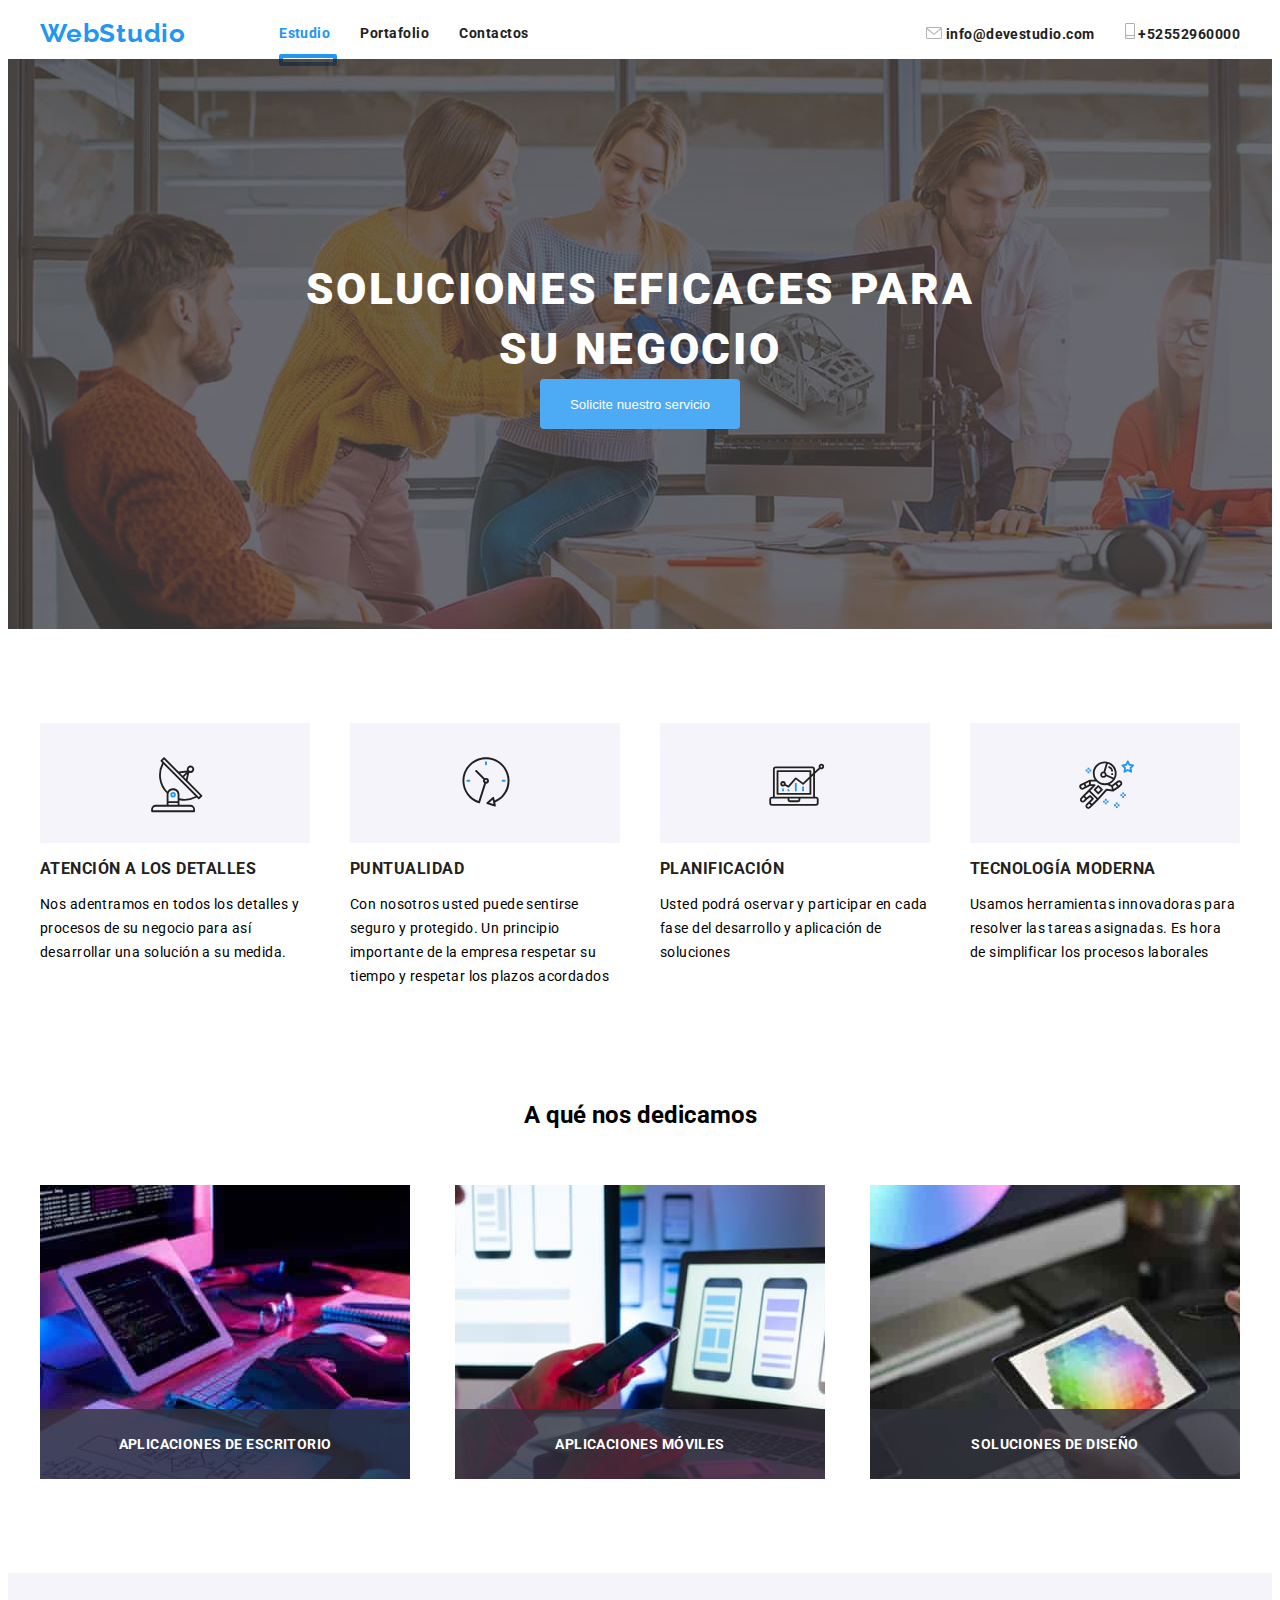
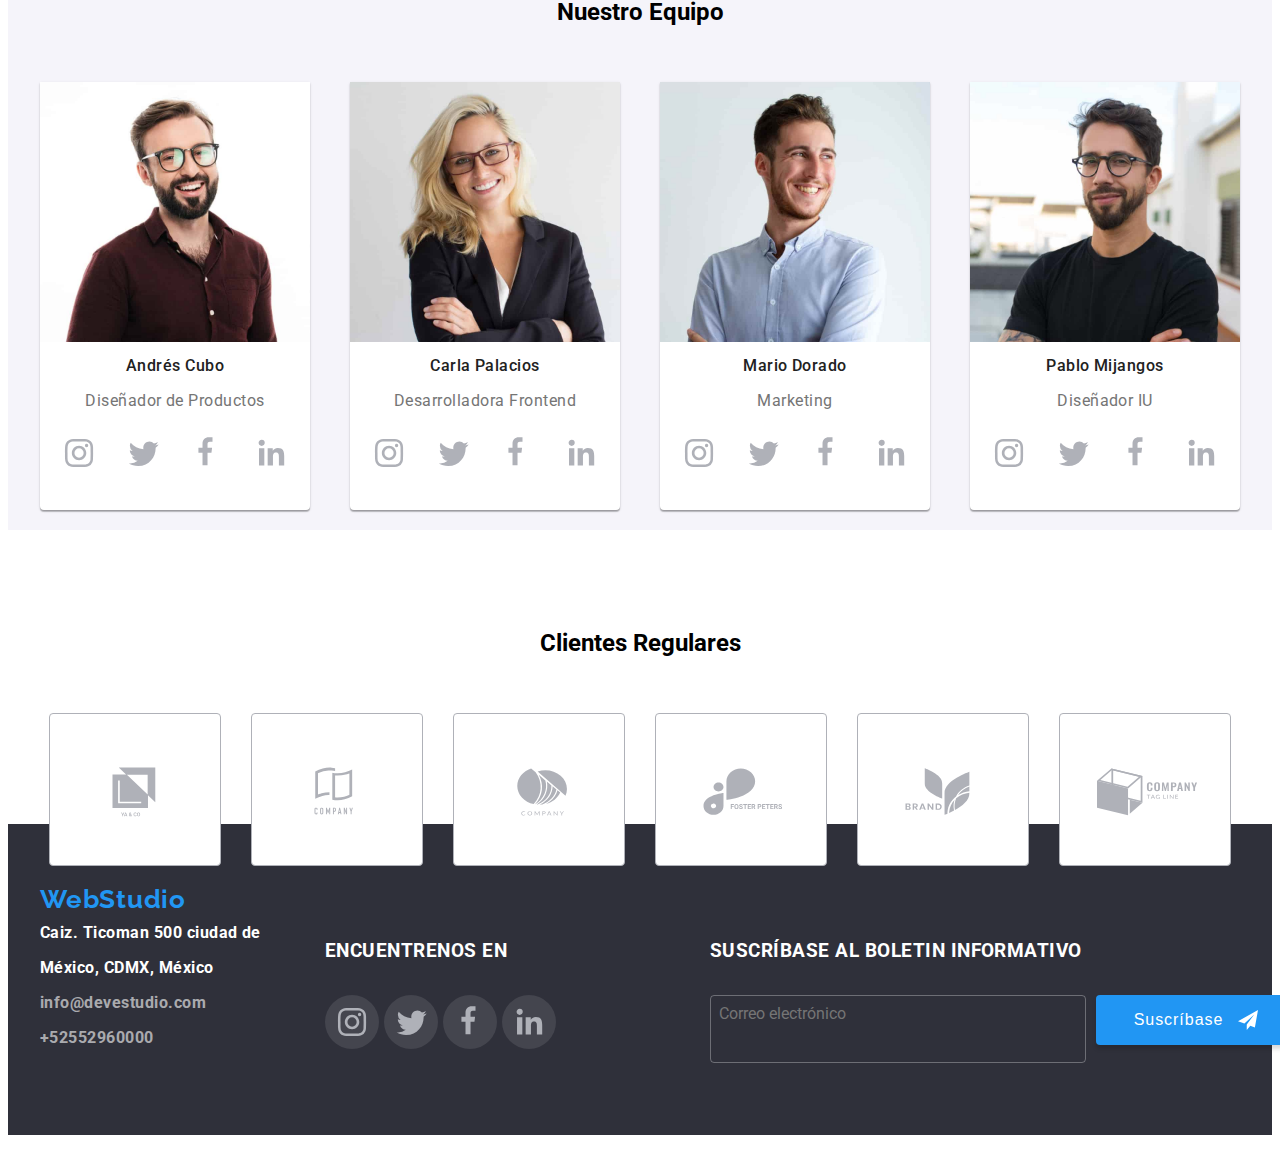
<file: index.html>
<!DOCTYPE html>
<html lang="es">
  <head>
    <link rel="preconnect" href="https://fonts.googleapis.com" />
    <link rel="preconnect" href="https://fonts.gstatic.com" crossorigin />
    <link
      href="https://fonts.googleapis.com/css2?family=Raleway:ital,wght@0,100;0,200;0,300;0,400;0,500;0,600;0,800;0,900;1,100;1,200;1,300;1,400;1,500;1,600;1,700;1,800;1,900&family=Roboto:ital,wght@0,300;1,100;1,300;1,400;1,500;1,700;1,900&display=swap"
      rel="stylesheet"
    />
    <meta charset="utf-8" />
    <meta http-equiv="X-UA-Compatible" content="IE=edge" />
    <meta name="viewport" content="width=device-width. initial-scale=1.0" />
    <link rel="stylesheet" href="./css/styles.css" />
    <link
      rel="stylesheet"
      href="https://cdnjs.cloudflare.com/ajax/libs/modern-normalize/2.0.0/modern-normalize.min.css"
      integrity="sha512-4xo8blKMVCiXpTaLzQSLSw3KFOVPWhm/TRtuPVc4WG6kUgjH6J03IBuG7JZPkcWMxJ5huwaBpOpnwYElP/m6wg=="
      crossorigin="anonymous"
      referrerpolicy="no-referrer"
    />
    <title>T6 Nidia Parra</title>
  </head>
  <body>
    <header class="container navegator navegator-header">
      <nav class="header-page">
        <a href="index.html" class="custom-items-webstudio">WebStudio</a>
        <ul class="list navegator header-page">
          <a href="index.html" class="custom-items-estudio after">Estudio</a>
          <a href="portfolio.html" class="header-link-selected after">
            Portafolio</a
          >
          <a href="#" class="text-contact">Contactos</a>
        </ul>
      </nav>
      <ul class="list navegator">
        <li>
          <a
            href="mailto:info@devestudio.com icon-sob"
            class="header-link-selected"
          >
            <svg class="icon-sob">
              <use href="./images/icons.svg#sobre-activable"></use>
            </svg>
            info@devestudio.com</a
          >
        </li>
        <li>
          <a href="tel:+52552960000" class="header-link-selected"
            ><svg class="icon-tel">
              <use href="./images/icons.svg#telfono-inteligente"></use>
            </svg>
            +52552960000</a
          >
        </li>
      </ul>
    </header>
    <main>
      <section class="section-banner image-banner">
        <h1 class="text-banner">SOLUCIONES EFICACES PARA SU NEGOCIO</h1>

        <button type="button" class="effect-color" data-modal-open>
          Solicite nuestro servicio
        </button>
        <div class="backdrop is-hidden" data-modal>
          <div class="modal">
            <a data-modal-close>
              <svg class="icon-modal btn-modal">
                <use href="./images/icons.svg#close"></use>
              </svg>
            </a>
            <div>
              <form action="#" class="modal-form">
                <h3 class="h3-modal">
                  Deje sus datos, nos contactaremos con usted
                </h3>
                <label for="input-name"> Nombre </label>
                <div class="modal-icon-enter">
                  <input
                    class="modal-form-input"
                    type="text"
                    name="Nombre"
                    id="name"
                  />

                  <svg class="icon-modal-data">
                    <use href="./images/icons.svg#persona"></use>
                  </svg>
                </div>

                <label for="input-name"> Teléfono </label>
                <div class="modal-icon-enter">
                  <input class="modal-form-input" type="text" name="Teléfono" />
                  <svg class="icon-modal-data">
                    <use href="./images/icons.svg#telfononegro"></use>
                  </svg>
                </div>

                <label for="input-name"> e-mail </label>
                <div class="modal-icon-enter">
                  <input class="modal-form-input" type="text" name="Correo" />

                  <svg class="icon-modal-data">
                    <use href="./images/icons.svg#email"></use>
                  </svg>
                </div>
                <label for="input-name">
                  Comentarios

                  <textarea
                    class="modal-form-message"
                    name="message"
                    rows="5"
                    placeholder="Introduzca el texto"
                  ></textarea>
                </label>

                <div class="c">
                  <input
                    type="checkbox"
                    class="modal-form-checkbox visually-hidden"
                    id="policy"
                  />

                  <label for="policy" class="modal-form-checkbox-label">
                    Estoy de acuerdo con el boletín informativo y acepto los
                    Términos y Condiciones
                  </label>
                </div>
                <div class="position-btn-modal">
                  <button type="submit" class="modal-btn">Enviar</button>
                </div>
              </form>
            </div>
          </div>
        </div>
      </section>

      <section class="section">
        <ul class="container list flex-container-row">
          <li>
            <svg class="background-section-initial">
              <use
                href="./images/icons.svg#antena-1 "
                class="icon.products"
              ></use>
            </svg>
            <h3 class="description-charges-name">ATENCIÓN A LOS DETALLES</h3>

            <p class="description-charges">
              Nos adentramos en todos los detalles y procesos de su negocio para
              así desarrollar una solución a su medida.
            </p>
          </li>

          <li>
            <svg class="background-section-initial icon-products">
              <use
                class="icon-products"
                href="./images/icons.svg#reloj-1"
              ></use>
            </svg>
            <h3 class="description-charges-name">PUNTUALIDAD</h3>
            <p class="description-charges">
              Con nosotros usted puede sentirse seguro y protegido. Un principio
              importante de la empresa respetar su tiempo y respetar los plazos
              acordados
            </p>
          </li>

          <li>
            <svg class="icon-products background-section-initial">
              <use href="./images/icons.svg#diagrama-1"></use>
            </svg>
            <h3 class="description-charges-name">PLANIFICACIÓN</h3>
            <p class="description-charges">
              Usted podrá oservar y participar en cada fase del desarrollo y
              aplicación de soluciones
            </p>
          </li>

          <li>
            <svg class="icon-products background-section-initial">
              <use href="./images/icons.svg#astronauta-1"></use>
            </svg>
            <h3 class="description-charges-name">TECNOLOGÍA MODERNA</h3>
            <p class="description-charges">
              Usamos herramientas innovadoras para resolver las tareas
              asignadas. Es hora de simplificar los procesos laborales
            </p>
          </li>
        </ul>
      </section>

      <section class="section section-products">
        <div class="list container flex-container">
          <h2>A qué nos dedicamos</h2>
          <ul class="list flex-container-row">
            <li class="img-services1">
              <h3 class="footer-img-services">APLICACIONES DE ESCRITORIO</h3>
            </li>
            <li class="img-services2">
              <h3 class="footer-img-services">APLICACIONES MÓVILES</h3>
            </li>
            <li class="img-services3">
              <h3 class="footer-img-services">SOLUCIONES DE DISEÑO</h3>
            </li>
          </ul>
        </div>
      </section>

      <section class="section background-section-team">
        <div class="container flex-container">
          <h2>Nuestro Equipo</h2>
          <ul class="list container team-container">
            <li class="team-member">
              <img
                src="./images/disproducts.jpg"
                width="270"
                height="260"
                alt="Diseñador de productos"
              />
              <h2 class="team-member-name">Andrés Cubo</h2>
              <p class="team-member-position">Diseñador de Productos</p>
              <div class="list team-member-icon-container">
                <svg class="icon-container icon-networks">
                  <use href="./images/icons.svg#instagram-2"></use>
                </svg>
                <svg class="icon-container icon-networks">
                  <use href="./images/icons.svg#twiter"></use>
                </svg>
                <svg class="icon-container icon-networks">
                  <use href="./images/icons.svg#facebook-1"></use>
                </svg>
                <svg class="icon-container icon-networks">
                  <use href="./images/icons.svg#linkedin-1"></use>
                </svg>
              </div>
            </li>

            <li class="team-member">
              <img
                src="./images/frontEnd.jpg"
                width="270"
                height="260"
                alt="Desarrolladora Frontend"
              />

              <h2 class="team-member-name">Carla Palacios</h2>
              <p class="team-member-position">Desarrolladora Frontend</p>
              <div class="list team-member-icon-container">
                <svg class="icon-container icon-networks">
                  <use href="./images/icons.svg#instagram-2"></use>
                </svg>
                <svg class="icon-container icon-networks">
                  <use href="./images/icons.svg#twiter"></use>
                </svg>
                <svg class="icon-container icon-networks">
                  <use href="./images/icons.svg#facebook-1"></use>
                </svg>
                <svg class="icon-container icon-networks">
                  <use href="./images/icons.svg#linkedin-1"></use>
                </svg>
              </div>
            </li>

            <li class="team-member">
              <img
                src="./images/marketing.jpg"
                width="270"
                height="260"
                alt="Marketing"
              />
              <h2 class="team-member-name">Mario Dorado</h2>
              <p class="team-member-position">Marketing</p>
              <div class="list team-member-icon-container">
                <svg class="icon-container icon-networks">
                  <use href="./images/icons.svg#instagram-2"></use>
                </svg>
                <svg class="icon-container icon-networks">
                  <use href="./images/icons.svg#twiter"></use>
                </svg>
                <svg class="icon-container icon-networks">
                  <use href="./images/icons.svg#facebook-1"></use>
                </svg>
                <svg class="icon-container icon-networks">
                  <use href="./images/icons.svg#linkedin-1"></use>
                </svg>
              </div>
            </li>

            <li class="team-member">
              <img src="./images/disIU.jpg" width="270" height="260" alt="" />
              <h2 class="team-member-name">Pablo Mijangos</h2>
              <p class="team-member-position">Diseñador IU</p>
              <div class="list team-member-icon-container">
                <svg class="icon-container icon-networks">
                  <use href="./images/icons.svg#instagram-2"></use>
                </svg>
                <svg class="icon-container icon-networks">
                  <use href="./images/icons.svg#twiter"></use>
                </svg>
                <svg class="icon-container icon-networks">
                  <use href="./images/icons.svg#facebook-1"></use>
                </svg>
                <svg class="icon-container icon-networks">
                  <use href="./images/icons.svg#linkedin-1"></use>
                </svg>
              </div>
            </li>
          </ul>
        </div>
      </section>

      <section class="section">
        <div class="container flex-container">
          <h2>Clientes Regulares</h2>
          <ul class="list regular-customers">
            <li class="background-section-customers icon-customers">
              <svg>
                <use href="./images/icons.svg#Cliente-1"></use>
              </svg>
            </li>
            <li class="background-section-customers icon-customers">
              <svg>
                <use href="./images/icons.svg#Cliente-2"></use>
              </svg>
            </li>
            <li class="background-section-customers icon-customers">
              <svg>
                <use href="./images/icons.svg#Cliente-3"></use>
              </svg>
            </li>
            <li class="background-section-customers icon-customers">
              <svg>
                <use href="./images/icons.svg#Cliente-4"></use>
              </svg>
            </li>
            <li class="background-section-customers icon-customers">
              <svg>
                <use href="./images/icons.svg#Cliente-5"></use>
              </svg>
            </li>
            <li class="background-section-customers icon-customers">
              <svg>
                <use href="./images/icons.svg#Cliente-6"></use>
              </svg>
            </li>
          </ul>
        </div>
      </section>
    </main>

    <footer class="section-background">
      <div class="container">
        <a class="custom-items-webstudio">WebStudio</a>
        <address class="footer-network-row">
          <ul class="list text-footer">
            <li class="section-footer">
              <a class="color-foot-font text-footer"
                >Caiz. Ticoman 500 ciudad de México, CDMX, México</a
              >
            </li>
            <li>
              <a
                href="mailto:info@devestudio.com"
                class="header-link-selected-hoover text-footer"
                >info@devestudio.com</a
              >
            </li>
            <li>
              <a
                href="tel:+52552960000"
                class="header-link-selected-hoover text-footer"
                >+52552960000</a
              >
            </li>
          </ul>
          <div class="text-footer footer-network container">
            <h3 class="color-foot-font">ENCUENTRENOS EN</h3>
            <ul class="list footer-network-row">
              <li class="icon-container icon-networks">
                <svg>
                  <use href="./images/icons.svg#instagram-2"></use>
                </svg>
              </li>
              <li class="icon-container icon-networks">
                <svg>
                  <use href="./images/icons.svg#twiter"></use>
                </svg>
              </li>
              <li class="icon-container icon-networks">
                <svg>
                  <use href="./images/icons.svg#facebook-1"></use>
                </svg>
              </li>
              <li class="icon-container icon-networks">
                <svg>
                  <use href="./images/icons.svg#linkedin-1"></use>
                </svg>
              </li>
            </ul>
          </div>
          <div class="text-bulletin footer-bulletin container">
            <h3 class="color-foot-font">SUSCRÍBASE AL BOLETIN INFORMATIVO</h3>
            <ul class="list footer-network-row-suscription">
              <li>
                <textarea
                  class="suscription"
                  name="suscripción"
                  rows="1"
                  placeholder="Correo electrónico"
                ></textarea>
              </li>
              <li>
                <button class="suscription-btn">
                  Suscríbase
                  <svg class="icon-suscription">
                    <use href="./images/icons.svg#enviar"></use>
                  </svg>
                </button>
              </li>
            </ul>
          </div>
        </address>
      </div>
    </footer>

    <script src="./modal.js"></script>
  </body>
</html>
</file>
<file: css/styles.css>
:root {
  --primary-color: rgba(47, 48, 58, 1);
  --text-paragraph: rgba(117, 117, 117, 1);
  --text-subtitle1: rgba(33, 33, 33, 1);
  --color-hover: rgba(33, 150, 243, 1);
  --boton-background: rgba(245, 244, 250, 1);
  --color-text: #ffffff;
  --color-text-foot: rgba(255, 255, 255, 0.6);
}

body {
  font-family: "Roboto", sans-serif;
  background-color: var(--color-background);
  overflow-x: hidden;
}

.list {
  list-style: none;
  margin: 0;
  padding: 0;
}
.header {
  border-bottom: rgba(236, 236, 236, 1) 1px solid;
  padding: 32px 0;
}

.header-link-selected {
  color: var(--text-subtitle1);
  text-decoration: none;
  font-weight: 500px;
  font-size: 14px;
  letter-spacing: 2%;
}

.header-link-selected:hover :focus {
  color: var(--color-hover);
  text-decoration: none;
}

.icon-products {
  width: 70px;
  height: 70px;
}

.icon {
  width: 20px;
  height: 20px;
}

.background-section-initial {
  display: flex;
  width: 270px;
  height: 120px;
  background-color: rgba(245, 244, 250, 1);
  justify-content: center;
  align-items: center;
}

.background-section-team {
  display: flex;
  background-color: rgba(245, 244, 250, 1);
  /* width: 1600px; */
  /* height: 728px; */
  align-items: center;
  padding: 20px 0;
}

.section-button-portfolio {
  display: flex;
  flex-direction: row;
  justify-content: center;
  align-items: center;
  gap: 20px;
  margin: 106px 0 50px 0;
}
.button-portfolio {
  border: none;
  padding: 8px;
  font-weight: 500;
  font-size: 16px;
  border-radius: 4px;
  font-style: normal;
  letter-spacing: 0.03em;
  line-height: 18px;
  /* font-weight: bold; */
  color: var(--text-subtitle1);
}
.button-portfolio:hover {
  box-shadow: 0px 1px 3px rgba(0, 0, 0, 0.12), 0px 1px 1px rgba(0, 0, 0, 0.14),
    0px 2px 1px rgba(0, 0, 0, 0.2);
}

.effect-color-button {
  cursor: pointer;
  background-color: var(--color-hover);
  color: var(--text-subtitle1);
  font-size: 16px;
  color: black;
}
.effect-color-button:hover {
  border: none;
  border-radius: 4px;
  background-color: var(--text-paragraph);
  box-shadow: 0px 1px 3px rgba(0, 0, 0, 0.12), 0px 1px 1px rgba(0, 0, 0, 0.14),
    0px 2px 1px rgba(0, 0, 0, 0.2);
}

.custom-items {
  color: var(--color-hover);
  text-decoration: none;
  cursor: pointer;
  font-weight: 500px;
  font-size: 14px;
  letter-spacing: 2%;
}

.custom-items:hover {
  color: var(--color-text);
  color: var(--text-subtitle1);
}

.custom-items:focus {
  color: var(--color-hover);
}

.custom-items-estudio {
  position: relative;
  color: var(--color-hover);
  text-decoration: none;
  cursor: pointer;
  font-weight: 500px;
  font-size: 14px;
  letter-spacing: 2%;
}
.custom-items-estudio::after {
  position: absolute;
  content: "";
  border: 4px solid rgba(33, 150, 243, 1);
  border-radius: 2px;
  width: 50px;
  height: 4px;
  bottom: 0;
  left: 0;
  top: 30px;
}

.custom-items-estudio-portfolio {
  position: relative;
  color: var(--color-hover);
  text-decoration: none;
  cursor: pointer;
  font-weight: 500px;
  font-size: 14px;
  letter-spacing: 2%;
}
.custom-items-estudio-portfolio::after {
  position: absolute;
  content: "";
  border: 4px solid rgba(33, 150, 243, 1);
  border-radius: 2px;
  width: 65px;
  height: 4px;
  bottom: 0;
  left: 0;
  top: 30px;
}
.custom-items-estudio:hover {
  color: var(--color-text);
  color: var(--text-subtitle1);
}

.custom-items-estudio:focus {
  color: var(--color-hover);
}

.custom-items-webstudio {
  color: var(--color-hover);
  text-decoration: none;
  cursor: pointer;
  font-family: raleway;
  font-weight: 700;
  font-size: 26px;
  line-height: 31px;
  letter-spacing: 0.03em;
  margin: 0 93px 0 0;
}

.text-h3-caption {
  width: 270px;

  color: var(--text-subtitle1);
  font-weight: 700;
}

.text-h3-menu {
  text-align: center;
  color: var(--text-subtitle1);
  font-weight: 500;
  font-size: 16px;
}

.target-portfolio {
  position: relative;
  overflow: hidden;
  border: rgba(238, 238, 238, 1) solid 1px;
  text-decoration: none;
  height: 404px;
  width: 370px;
}

.target-portfolio:hover {
  box-shadow: 0px 1px 3px rgba(0, 0, 0, 0.12), 0px 1px 1px rgba(0, 0, 0, 0.14),
    0px 2px 1px rgba(0, 0, 0, 0.2);
  text-decoration: none;
}

.target-animation {
  position: absolute;
  top: 0px;
  height: 294px;
  width: 370px;
  background-color: transparent;
  letter-spacing: 0.03em;
  padding: 63px 24px;
  color: rgb(255, 255, 255);
  transform: translateY(105%);
  transition: transform 250ms ease;
  transition-timing-function: cubic-bezier(0.4, 0, 0.2, 1);
}

.target-portfolio:hover .target-animation {
  transform: translateY(0%);
  background-color: rgb(33, 150, 243, 0.9);
}

.p-text {
  color: var(--text-paragraph);
  padding-left: 24px;
  font-style: normal;
  font-weight: 400;
  font-size: 18px;
  line-height: 30px;
  letter-spacing: 0.03em;
  width: 365px;
}

.p-text-name-orleands {
  padding-left: 24px;
  font-style: normal;
  font-weight: 700;
  font-size: 15px;
  line-height: 36px;
  letter-spacing: 0.06em;
  color: #212121;
}
.p-text-name {
  padding-left: 18px;
  font-style: normal;
  font-weight: 700;
  font-size: 18px;
  line-height: 36px;
  letter-spacing: 0.06em;
  color: #212121;
}
.target-name {
  padding: 24px 20px;
}

.color-foot-font {
  color: var(--color-text);
}

.section-banner {
  display: flex;
  flex-direction: column;
  justify-content: center;
  align-items: center;
  background-image: linear-gradient(rgba(0, 0, 0, 0.5), rgba(0, 0, 0, 0.5)),
    url(../images/banner.jpg);
}

.img-services1 {
  display: flex;
  width: 370px;
  height: 294px;
  background-image: url(../images/computer.jpg);
  vertical-align: text-bottom;
  bottom: 0;
}
.img-services2 {
  width: 370px;
  height: 294px;
  background-image: url(../images/cell.jpg);
}

.img-services3 {
  width: 370px;
  height: 294px;
  background-image: url(../images/tablet.jpg);
}

.footer-img-services {
  display: flex;
  width: 370px;
  height: 70px;
  text-align: center;
  background-color: rgba(47, 48, 58, 0.8);
  color: var(--color-text);
  align-items: center;
  font-size: 14px;
  font-weight: 700px;
  line-height: 16.41px;
  letter-spacing: 0.03em;
  justify-content: center;
  border-color: red solid 1px;
  margin-top: 224px;
}

.image-banner {
  opacity: 0.8;
}

.text-banner {
  width: 696px;
  font-style: normal;
  line-height: 60px;
  font-weight: 900;
  text-align: center;
  font-size: 44px;
  letter-spacing: 0.06em;
  color: var(--color-text);
  margin: 200px 0 0 0;
}

.effect-color {
  background-color: var(--color-hover);
  color: var(--color-text);
  width: 261px;
  margin-bottom: 200px;
  text-align: center;
  order: none;
  cursor: pointer;
  width: 200px;
  height: 50px;
  border: none;
  border-radius: 4px;
}

.effect-color:hover {
  color: var(--text-subtitle1);
  background-color: var(--color-hover);
  border: none;
}

.navegator {
  display: flex;
  flex-wrap: wrap;
  flex-direction: row;
  align-items: center;
  justify-content: space-between;
  text-decoration: none;
  line-height: 3.5em;
  font-size: 16px;
  font-weight: 700;
  line-height: 19px;
  letter-spacing: 0.03em;
  gap: 30px;
}

.navegator-header {
  display: flex;
  flex-wrap: wrap;
  flex-direction: row;
  align-items: center;
  justify-content: space-between;
  text-decoration: none;
  line-height: 3.5em;
  font-size: 16px;
  font-weight: 700;
  line-height: 19px;
  letter-spacing: 0.03em;
  gap: 30px;
  padding: 10px 0;
}
.li-line {
  text-decoration: none;
}

.li-line:hover {
  opacity: 0.5;
}

.navegator-contact {
  display: flex;
  flex-direction: row;
  align-items: center;
  justify-content: space-between;
  line-height: 3.5em;
  font-size: 16px;
  font-weight: 700;
  letter-spacing: 0.03em;
  gap: 10px;
}

.navegator-header {
  display: flex;
  flex-wrap: nowrap;
  flex-direction: row;
  gap: 8px;
}

.border-container {
  border-bottom: 1px solid var(--boton-background);
}

h2 {
  text-align: center;
  margin: 10px;
}

.section-products {
  background: var(--color-text);
  display: flex;
  align-items: center;
  justify-content: space-between;
  line-height: 19px;
}

.section-details {
  background: var(--color-text);
  display: flex;
  align-items: center;
  padding: 10px;
  line-height: 19px;
}

.section-background-members {
  background: #e5e5e5;
}

.section {
  line-height: 19px;
  margin-top: 94px;
}

.section-customers {
  display: flex;
  align-items: space-between;
  margin-top: 94px;
}

.container {
  width: 1200px;
  margin: 0 auto;
}

.container-portfolio {
  margin-top: 76px;
}

.flex-container-row {
  display: flex;
  flex-direction: row;
  background: white;
  justify-content: space-between;
  gap: 40px;
}

.flex-container-footer {
  display: flex;
  flex-direction: row;
}

.regular-customers {
  display: flex;
  flex-direction: row;
  height: 81px;
  gap: 30px;
  justify-content: space-between;
  justify-content: center;
}
.background-section-customers {
  display: flex;
  width: 170px;
  height: 81px;
  /* justify-content: center; */
  align-items: center;
  background-color: white;
  border: rgba(175, 177, 184, 1) 1px solid;
  border-radius: 4px;
}

.background-section-customers:hover {
  border: rgb(33, 150, 243, 1) 1px solid;
  border-radius: 4px;
}

.icon-customers {
  /* width: 106px; */
  padding: 35px 0;
  fill: #afb1b8;
}

.icon-customers:hover {
  cursor: pointer;
  fill: #2196f3;
}

.icon-tel {
  width: 10px;
  height: 16px;
  fill: #afb1b8;
}
.icon-tel:hover {
  fill: #2196f3;
}

.icon-sob {
  width: 16px;
  height: 12px;
  fill: #afb1b8;
}

.icon-sob:hover {
  fill: #2196f3;
}

.icon-networks {
  fill: #afb1b8;
}

.icon-networks:hover {
  fill: #ffffff;
}

.flex-container-position {
  display: flex;
  flex-direction: column;
  /* width: 270px; */
  justify-content: space-between;
}

.flex-container-position-footer {
  display: flex;
  flex-direction: row;
  justify-content: flex-start;
}

.flex-container {
  display: flex;
  flex-direction: column;
  gap: 50px;
  align-content: space-between;
}

.flex-container-team {
  display: flex;
  flex-direction: row;
  gap: 50px;
  margin-top: 94px;
}

.team-container {
  display: flex;
  flex-direction: row;
  gap: 30px;
  justify-content: space-between;
}

.team-member {
  height: 428px;
  width: 270px;
  background: #ffffff;
  box-shadow: 0px 1px 3px rgba(0, 0, 0, 0.12), 0px 1px 1px rgba(0, 0, 0, 0.14),
    0px 2px 1px rgba(0, 0, 0, 0.2);
  border-radius: 0px 0px 4px 4px;
}

.description-charges-name {
  font-size: 16px;
  font-weight: 700;
  line-height: 19px;
  letter-spacing: 0.03em;
  color: var(--text-subtitle1);
  margin-bottom: 10px;
}

.description-charges {
  width: 270px;
  font-style: normal;
  font-weight: 400;
  font-size: 14px;
  line-height: 24px;
  text-align: left;
  letter-spacing: 0.03em;
  color: --(--text-paragraph);
}

.text-contact {
  color: var(--text-subtitle1);
  text-decoration: none;
  font-weight: 500px;
  font-size: 14px;
  letter-spacing: 2%;
}

.team-member-info {
  display: flex;
  height: 168px;
  flex-direction: column;
  justify-content: center;
  align-items: center;
  box-shadow: 0px 1px 3px rgba(0, 0, 0, 0.12), 0px 1px 1px rgba(0, 0, 0, 0.14),
    0px 2px 1px rgba(0, 0, 0, 0.2);
  border-radius: 0px 0px 4px 4px;
}

.team-member-name {
  font-size: 16px;
  font-weight: 500;
  line-height: 19px;
  letter-spacing: 0.03em;
  text-align: center;
  color: #212121;
  margin-bottom: 10px;
}

.team-member-position {
  font-style: normal;
  font-weight: 400;
  font-size: 16px;
  line-height: 19px;
  text-align: center;
  letter-spacing: 0.03em;
  color: #757575;
  /* margin-bottom: 16px; */
}

.team-member-icon-container {
  display: flex;
  gap: 10px;
  justify-content: center;
}

.icon-container-contacto {
  width: 44px;
  display: flex;
  align-items: center;
  justify-content: center;
  padding: 0;
  margin: 0;
}

.icon-container:hover {
  background: #2196f3;
}

.icon-container img {
  max-height: 20px;
  max-width: 20px;
}

.icon-container {
  height: 44px;
  width: 44px;
  display: flex;
  align-items: center;
  justify-content: center;
  border-radius: 50%;
  background-color: rgba(255, 255, 255, 0.1);
  padding: 5px;
  gap: 30px;
}

.text-footer {
  width: 230px;
  font-style: normal;
  font-weight: 700;
  font-size: 16px;
  line-height: 35px;
  text-align: left;
  letter-spacing: 0.03em;
  /* margin-bottom: 16px; */
  gap: 8px;
}

.header-link-selected-hoover {
  color: var(--color-text-foot);
  text-decoration: none;
  line-height: 24px;
}

.header-link-selected-hoover:hover {
  color: var(--color-hover);
  text-decoration: none;
  line-height: 24px;
}

.header-page {
  display: flex;
  flex-direction: row;
  align-items: center;
}

.section-footer {
  display: flex;
  flex-direction: column;
  color: var(--color-text-foot);
}

.section-background {
  display: flex;
  flex-direction: column;
  justify-content: left;
  background-color: var(--primary-color);
  font-style: normal;
  padding: 60px 0;
  margin: 30px 0;
  gap: 20px;
}

.footer-network {
  display: flex;
  flex-direction: column;
  justify-content: flex-start;
  margin-left: 50px;
}
.footer-network-row {
  display: flex;
  flex-direction: row;
  gap: 5px;
}

.backdrop.is-hidden {
  visibility: hidden;
  opacity: 0;
  pointer-events: none;
}

.backdrop {
  display: flex;
  justify-content: center;
  position: absolute;
  top: 0;
  left: 0;
  width: 100vw;
  height: 100vw;
  background-color: rgb(0, 0, 0, 0.5);
  visibility: visible;
  bottom: 5px;
}
.modal {
  width: 528px;
  height: 580px;
  background-color: #ffffff;
  position: absolute;
  left: 50%;
  top: 25%;
  transform: translate(-50%, -50%);
  padding: 40px;
}

.icon-modal {
  position: absolute;
  top: 8px;
  right: 8px;
  padding: 5px;
  width: 30px;
  height: 30px;
  border: 1px solid #0000001a;
  border-radius: 50%;
  background-color: transparent;
  cursor: pointer;
  transition: fill 250ms cubic-bezier(0.4, 0, 0.2, 1);
}

.icon-modal:hover {
  border: 1px solid rgba(34, 7, 241, 0.1);
  fill: #2196f3;
}

.input,
textarea {
  padding: 8px;
  font-family: inherit;
  font-size: inherit;
}

label {
  display: flex;
  flex-direction: column;
  margin-bottom: 8px;
}

textarea {
  resize: none;
}
.icon-modal-data {
  width: 18px;
  height: 18px;
  position: absolute;
  top: 12px;
  left: 15px;
  margin-bottom: 8px;
}
.icon-modal-data:hover {
  fill: #2196f3;
}

.modal-icon-enter {
  position: relative;
}
.h3-modal {
  margin-top: 0;
}

.modal-form-input {
  display: block;
  outline: none;
  cursor: pointer;
  border-radius: 4px;
  height: 40px;
  width: 100%;
  padding-left: 40px;
  margin-bottom: 8px;
  border: 1px solid rgba(33, 33, 33, 0.2);
}

.modal-form-input:focus,
.modal-form-input:hover {
  border: 1px solid #2196f3;
}
.modal-form-input:focus + .icon-modal-data,
.modal-form-input:hover + .icon-modal-data {
  fill: #2196f3;
}

.modal-form-message {
  width: 448px;
  height: 120px;
  margin-top: 4px;
  /* box-sizing: border-box; */
  border-radius: 4px;
  resize: none;
  padding: 12px 16px;
  border: 1px solid rgba(33, 33, 33, 0.2);
}

.modal-form-message:hover {
  border-color: #2196f3;
}
.modal-form-message:focus {
  border-color: #2196f3;
}
.visually-hidden {
  position: absolute !important;
  clip: rect(1px 1px 1px 1px);
  padding: 0 !important;
  border: 0 !important;
  height: 0px !important;
  width: 0px !important;
  overflow: hidden;
}
.modal-form {
  display: flex;
  flex-direction: column;
}
.c {
  display: flex;
}

.modal-form-checkbox-label {
  display: flex;
  flex-direction: row;
  align-items: center;
  font-weight: normal;
  font-size: 14px;
  line-height: 1.71;
  letter-spacing: 0.03em;
  color: rgb(0, 0, 0);
}

.modal-form-checkbox-label::before {
  content: "";
  display: block;
  width: 20px;
  height: 15px;
  border: 1px solid rgb(34, 34, 34);
  border-radius: 2px;
  cursor: pointer;
  margin-right: 9px;
  margin-bottom: 20px;
}

.modal-form-checkbox:checked + .modal-form-checkbox-label::before {
  background-image: url(./images/iconcheck.svg);
  border-color: #2196f3;
  background-color: #2196f3;
  width: 20px;
  height: 15px;
}

.position-btn-modal {
  display: flex;
  flex-direction: row;
  justify-content: center;
  margin-bottom: 32px;
}

.modal-btn {
  background-color: #2196f3;
  display: inline-block;
  align-items: center;
  align-self: center;
  text-align: center;
  font-weight: bold;
  font-size: 16px;
  line-height: 1.8;
  letter-spacing: 0.06em;
  width: 200px;
  height: 50px;
  padding: 10px 56px;
  cursor: pointer;
  box-shadow: 0px 4px 4px rgba(0, 0, 0, 0.15);
  border-radius: 4px;
  border: none;
}

.text-bulletin {
  font-style: normal;
  font-weight: 700;
  font-size: 16px;
  line-height: 35px;
  text-align: left;
  letter-spacing: 0.03em;
  /* margin-bottom: 16px; */
  gap: 8px;
}
.footer-bulletin {
  display: flex;
  flex-direction: column;
  justify-content: flex-start;
  margin-left: 150px;
}
.suscription {
  border: 1px solid rgba(255, 255, 255, 0.3);
  width: 358px;
  height: 50px;
  border-radius: 4px;
  background-color: transparent;
}
.footer-network-row-suscription {
  display: flex;
  flex-direction: row;
  gap: 10px;
}
.suscription-btn {
  display: flex;
  flex-direction: row;
  justify-content: center;
  background-color: #2196f3;
  align-items: center;
  align-self: center;
  font-size: 16px;
  line-height: 1.8;
  letter-spacing: 0.06em;
  width: 200px;
  height: 50px;
  gap: 15px;
  /* padding: 10px 56px; */
  cursor: pointer;
  box-shadow: 0px 4px 4px rgba(0, 0, 0, 0.15);
  border-radius: 4px;
  border: none;
  color: #ffffff;
}

.icon-suscription {
  width: 20px;
  height: 20px;
  fill: #ffffff;
}
</file>
